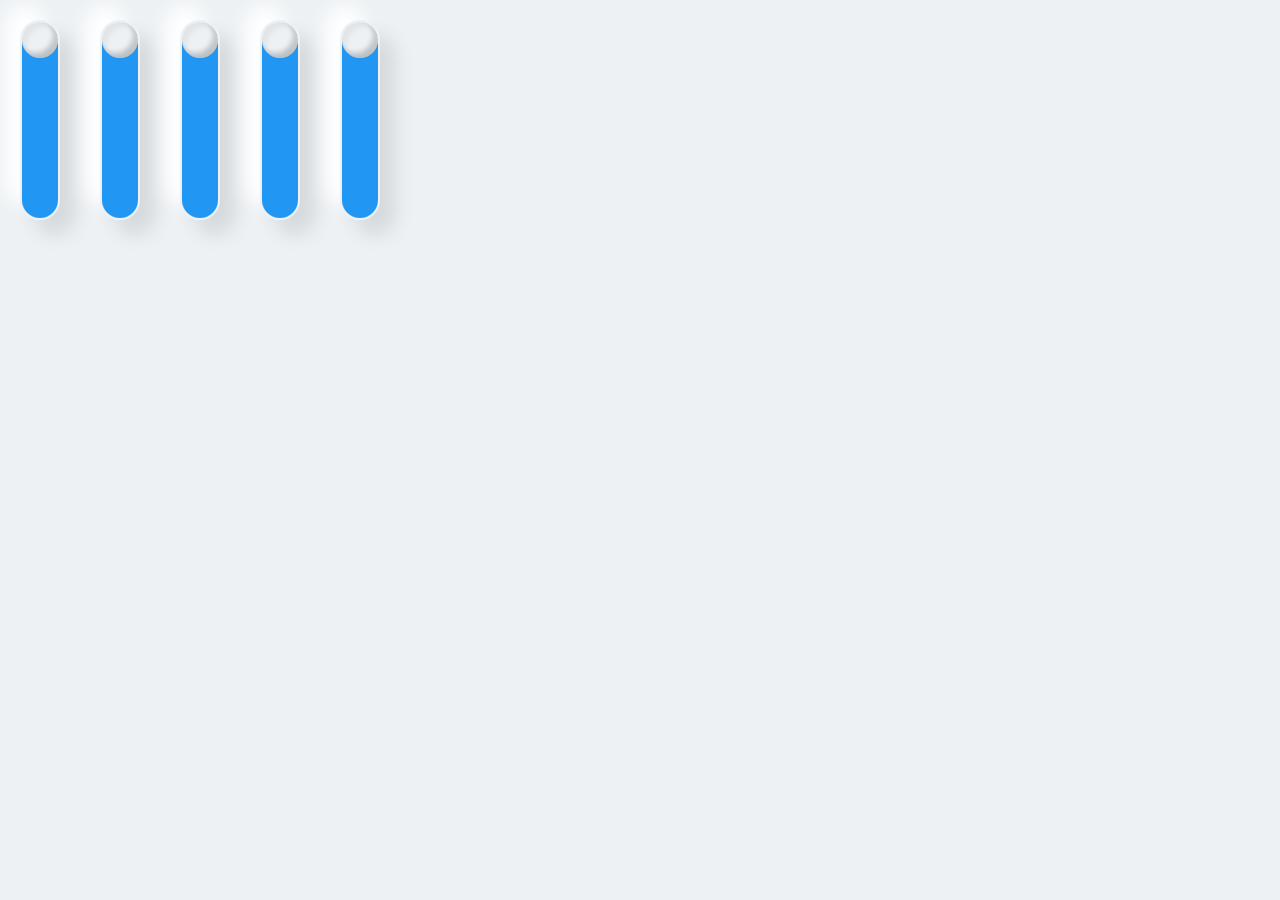
<file: index.html>
<!DOCTYPE html>
<html lang="en">
<head>
    <meta charset="UTF-8">
    <meta name="viewport" content="width=device-width, initial-scale=1.0">
    <title>Document</title>
    <link rel="stylesheet" href="index.css">
</head>
<body>
    <div class="loader">
        <div style="--i:0"></div>
        <div style="--i:1"></div>
        <div style="--i:2"></div>
        <div style="--i:3"></div>
        <div style="--i:4"></div>
    </div>
</body>
</html>
</file>
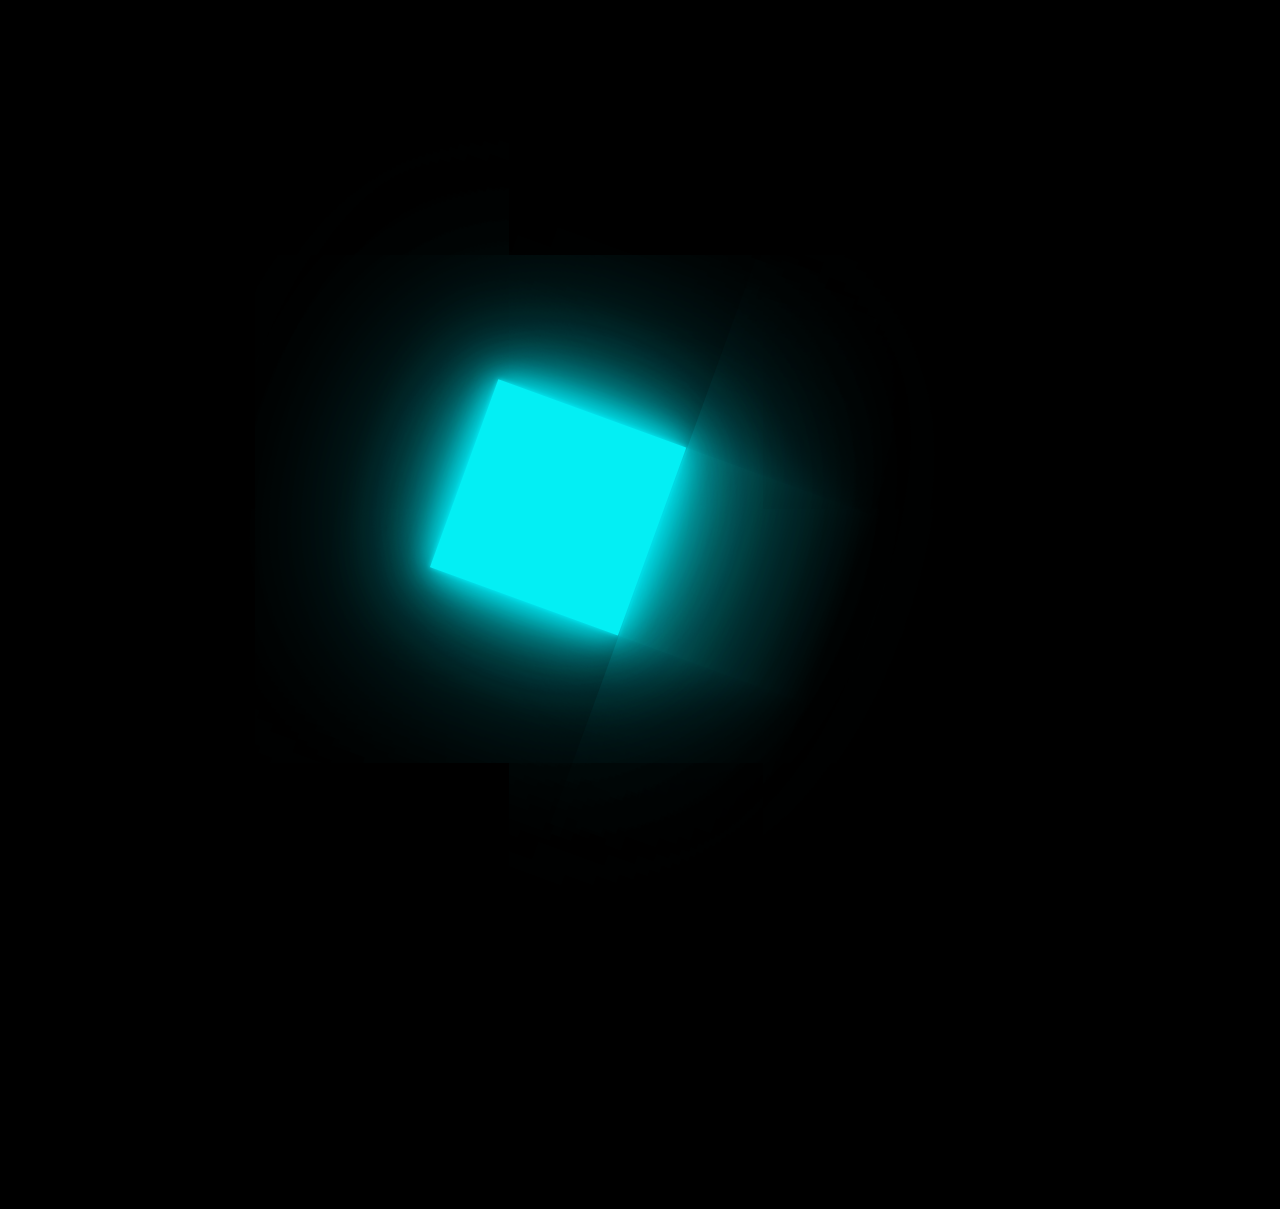
<file: 攀爬效果.html>
<!DOCTYPE html>
<html lang="en">
<head>
    <meta charset="UTF-8">
    <meta name="viewport" content="width=device-width, initial-scale=1.0">
    <title>攀爬效果</title>
    <link rel="stylesheet" href="攀爬效果.css">
</head>
<body>
    <div class="container">
        <div class="box">
            <div class="cube"></div>
        </div>
    </div>
    
</body>
</html>
</file>
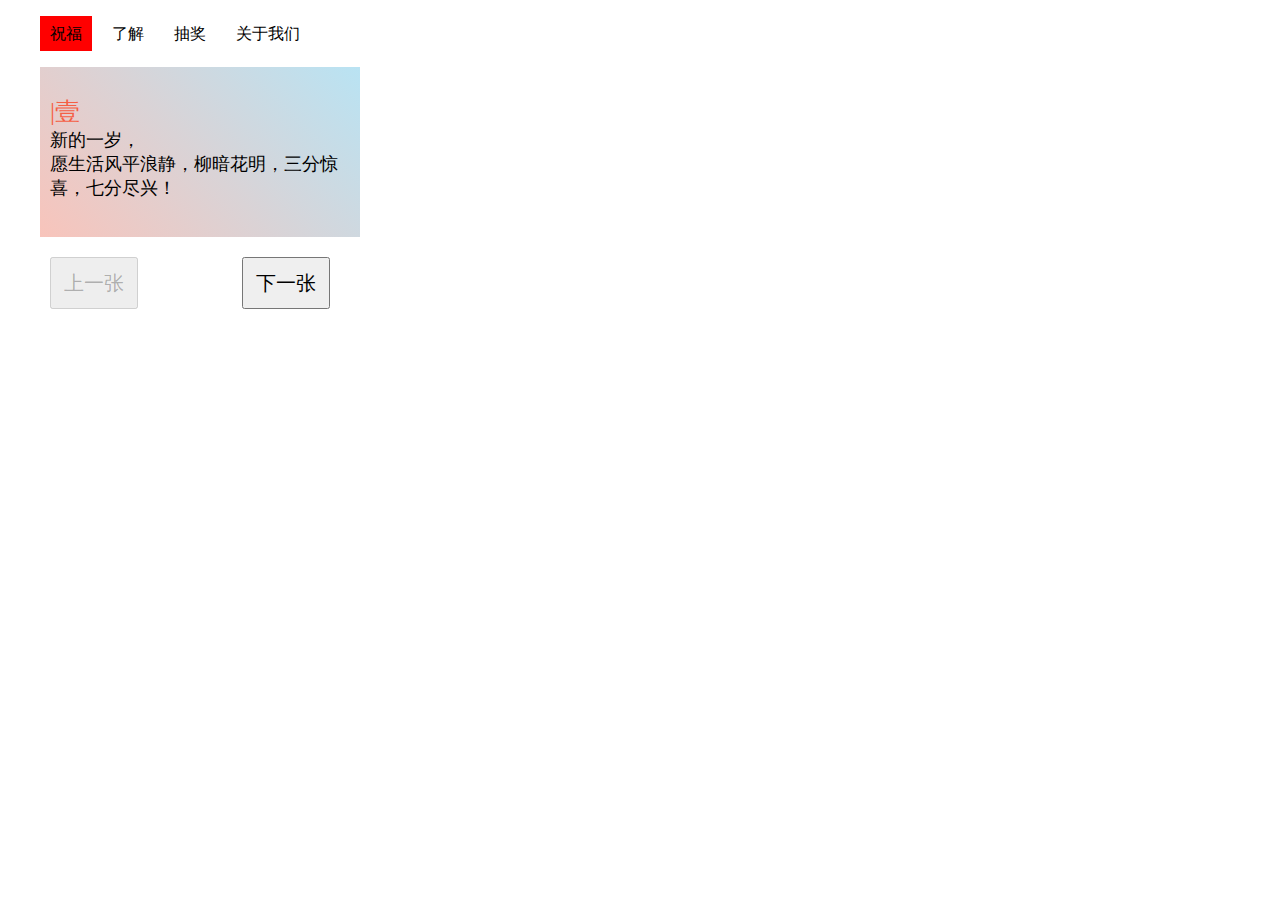
<file: 生日快乐.html>
<!DOCTYPE html>
<html lang="en">
<head>
    <meta charset="UTF-8">
    <meta name="viewport" content="width=device-width, initial-scale=1.0">
    <title>Document</title>
    <style>
        body
        {
            padding: 0;
            margin: 0;
            box-sizing: border-box;
            width: 400px;
            height: 687px;
        }
        ul
        {
            list-style: none;
            display: flex;
            
        }
        li
        {
            padding: 10px;
            height: 15px;
            margin-right: 10px;
            /* background-color: lightblue; */
            line-height: 15px;
            cursor: pointer;
            border: none;
        }
        /* 第一部分：祝福 */
        .active
        {
            background-color: red;

        }
        a
        {
            text-decoration: none;
            color: inherit;
        }
        
        .compel
        {
            padding: 10px;
            width: 300px;
            height: 150px;
            background:linear-gradient(45deg,#f8c4bb,#b9e3f3);
            white-space: pre-line;
            /* margin-left: 10px; */
            margin: 0 auto;
            
        }
        .font
        {
            font-size: 25px;
            color: #f55f45;
        }
        .btn button
        {
           margin: 20px 50px ;
            width: 88px;
            height: 52px;
            font-size: 20px;
           
        }
        button.my
        {
            display: none;
            width: 188px;
            height: 52px;
            font-size: 30px;
            margin:10px 88px;
        }
        .hope
        {
            font-size: 18px;
        }
        /* 过渡我想说的话 */
        .endchange
        {
            font-size: 40px;
            /* 字体颜色颜色渐变 */
            background: linear-gradient(60deg,#e1281bc5,#8c35e3);
            -webkit-background-clip: text;
            background-clip:text ;
            -webkit-text-fill-color: transparent;
            text-align: center;
            line-height: 40px;
        }
        /* 我想说的话 */
        .myadd
        {
            width: 320px;
            height: 600px;
            background: linear-gradient(30deg,#ea9d9d,#64b0ee);
        }
        /* 第二部分 */

        #detail
        {
            width: 300px;
            height: 66px;
            font-size: 16px;
            background: linear-gradient(45deg,#b5d5f7,#f2bcca);
            /* display: none; */
            border: 1px solid pink;
            border-radius: 10px;
            /* white-space: pre; */
            /* 取消边框聚焦的默认样式 */
            outline: none;
            margin: 15px;

        }
        .understand
        {
            display: none;
        }
        /* 第三部分 抽奖 */
        .won span
        {
            margin-left: 45px;
            font-size: 24px;
            background: linear-gradient(60deg,#e1281bc5,#8c35e3);
            -webkit-background-clip: text;
            background-clip:text ;
            -webkit-text-fill-color: transparent;
        }
        .award
        {
            background: linear-gradient(60deg,#f09c9c,#7189ea);
            width: 300px;
            /* opacity: 0; */
            display: none;
            margin:15px 45px;
        }
        .award span
        {
            font-size: 26px;
            white-space: pre;
        }
        .award div
        {
            font-size: 20px;
            white-space: pre-wrap;
            padding: 8px;
        }
        .won .begin
        {

            width: 128px;
            height: 66px;
            font-size: 24px;
          margin:15px 88px;
        }
        .allow, .disallow
        {
            width: 80px;
            height: 50px;
            font-size: 20px;
            display: none;
        }
        .ask
        {
            margin: 20px 45px;
        }
        /* 第四部分：关于我们 */
        .about
        {
            width: 366px;
            height: 255px;
            margin-left: 10px;
            background: linear-gradient(45deg,#8ff1b7,#e01e1e52);
        }
        .about span
        {
            display: block;
            font-size: 26px;
            background: linear-gradient(50deg,#a306dc,#07b2dd);
            -webkit-background-clip: text;
            background-clip:text ;
            -webkit-text-fill-color: transparent;
            margin: 20px 100px 10px 100px;
            padding-top: 20px;
        }
        .day
        {
            width: 300px;
            height: 66px;
            margin-left: 30px;
            font-size: 50px;
            text-align: center;
        }
        .sum
        {
            display: flex;
            justify-content: space-around;
            margin-top: 15px;
        }
        .hour,.minute,.second
        {
            font-size: 30px;
        }
        
    </style>
    
</head>
<body>
    <ul>
        <li class="active" data-id="0"><a href="#wish">祝福</a></li>
        <li data-id="1"><a href="#understand">了解</a></li>
        <li data-id="2"><a href="#win">抽奖</a></li>
        <li data-id="3"><a href="#about">关于我们</a></li>
        
    </ul>
    <div class="wish">
        <!-- <img src="" alt=""> -->
        <div class="compel">
            <span class="font"></span>
            <div class="hope"></div>
        </div>
        <div class="btn">
            <button class="button1">上一张</button>
            <button class="button2">下一张</button>
        </div>
        <button class="my">点点看</button>

    </div>
    

    <!-- 了解部分 -->

    <div class="understand">
        <div class="head" style="margin-left: 55px;">
            让我更加了解你一下吧
        </div>
       <span style="white-space: pre;margin-left: 20px;">第一个问题<br>      你讨厌吃什么（eg.芹菜，葱等等）</span>
       <textarea name="" id="detail" placeholder="输入你讨厌的食物">
       </textarea>
       <br><br><br>
       <span style="white-space: pre; margin-left: 20px;">第二个问题<br>      你想去旅行的城市有哪些</span>
       <textarea name="" id="detail" placeholder="输入你想去旅行的城市">
       </textarea>
       <br><br><br>
       <span style="white-space: pre; margin-left: 20px;">第三个问题<br>      心情不好的时候，希望我怎么做</span>
       <textarea name="" id="detail" placeholder="输入内容">
       </textarea>
       <br><br><br>
       <span style="white-space: pre;  margin-left: 20px;">第四个问题<br>      喜欢什么口味（酸、甜、苦、辣）</span>
       <textarea name="" id="detail" placeholder="输入内容">
       </textarea>
       <br><br><br>
       <span style="white-space: pre; margin-left: 20px;">第五个问题<br>      喜欢什么类型的礼物</span>
       <textarea name="" id="detail" placeholder="输入内容">
       </textarea>
       <br><br><br>
       <span style="white-space: pre; margin-left: 20px;">第六个问题<br>      喜欢什么类型的游戏（益智、桌游等）</span>
       <textarea name="" id="detail" placeholder="内容">
       </textarea>
    </div>
    <!-- 第三部分：抽奖 -->
    <div class="won" style="display: none;">
        <span>生日当然少不了礼物彩头啦</span>
        <button class="begin"></button>
        <div class="award">
            <span></span>
            <div></div>
            
        </div>
        <div class="ask">
            <button class="allow">同意</button>
            <button class="disallow">不同意</button>
        </div>
    </div>
    <!-- 第四部分 -->
     <div class="about" style="display: none;">
        <span>我们已经认识</span>
        <div class="day">试试</div>
        <div class="sum">
            <div class="hour"></div>
            <div class="minute"></div>
            <div class="second"></div>
        </div>
     </div>
    <script>
        // 第一部分：祝福
        const ul = document.querySelector('ul')
        const Allwish = document.querySelector('.wish')
        const understand = document.querySelector('.understand')
        const won = document.querySelector('.won')
        const about = document.querySelector('.about')
        // const a = document.querySelector('a')
        ul.addEventListener('click',function(e)
    {
        e.preventDefault()
        let liElement = e.target;
            if(e.target.tagName === 'A') {
                const hash = new URL(e.target.href).hash;
                console.log(hash);
                liElement = e.target.parentElement;
                if(hash==='#wish')
                {
                    Allwish.style.display='block'
                    understand.style.display='none'
                    won.style.display='none'
                    about.style.display='none'
                }
               else if(hash==='#understand')
                {
                    Allwish.style.display='none'
                    understand.style.display='block'
                    won.style.display='none'
                    about.style.display='none'
                }
                else if(hash==='#win')
                {
                    Allwish.style.display='none'
                    understand.style.display='none'
                    won.style.display='block'
                    about.style.display='none'
                }
                else if(hash==='#about')
                {
                    Allwish.style.display='none'
                    understand.style.display='none'
                    won.style.display='none'
                    about.style.display='block'
                }
            }
            
            if(liElement.tagName === 'LI') 
            {
                // 移除所有li的active类
                document.querySelectorAll('li').forEach(li => {
                    li.classList.remove('active');
                });
                
                // 给当前点击的li添加active类
                liElement.classList.add('active');
                
                
            }
    })
   const wish = [
    {
        id:'|壹',
        picture:"",
        saying:"新的一岁，\n愿生活风平浪静，柳暗花明，三分惊喜，七分尽兴！"
    },
    {
        id:'|贰',
        picture:"",
        saying:"祝你心弦无绊，所求皆愿。\n岁岁年年，充满晴朗，美好如愿。"
    },
    {
        id:'|叁',
        picture:"",
        saying:'愿你一生欢喜，不为世俗所忧。\n福来心至，皆是逍遥'
    },
    {
        id:'|肆',
        picture:"",
        saying:'生日快乐！愿你自由而生，无畏而爱，欢乐期盼，心中热爱。'
    },
    {
        id:'|伍',
        picture:"",
        saying:'所求皆如愿，所行化坦途，\n多喜乐，长安宁。\n心中有太阳，眼里溢霞光。'
    },
    {
        id:'',
        picture:"",
        saying:'场面话结束'
    }
   ]
   
   let i=0;
   const compel = document.querySelector('.compel')
   const font = document.querySelector('.font')
   
   const hope = document.querySelector('.hope')
   const button1 = document.querySelector('.button1')
   const button2 = document.querySelector('.button2')
   const mybtn = document.querySelector('button.my')
  function update()
   {
        font.innerHTML=wish[i].id
        hope.textContent=wish[i].saying
        button1.disabled=(i===0)
        button2.disabled=(i===wish.length-1)
        if(i==wish.length- 1)
        {
            mybtn.style.display='block'
            button1.style.display='none'
            button2.style.display='none'
            hope.classList.add('endchange')
        }
   }
        update()
   //要先有内容输出，否则第一张是有问题的
   button2.addEventListener('click',function()
    {
        i++;
        console.log(1);
        // picture.src=wish[i].picture
       update()
    })
    button1.addEventListener('click',function()
    {
        i--;
        update()
    })
    const mysay = [
    {
        id:'Dear AL:',
        saying:'杨爱利！！！\n生日快乐！\n生日快乐呀！\n生日快乐啊！\n祝你每天都开心快乐，没有烦恼，无忧无虑，\n做一个无欲无求的好蛋！\n人生不求大功德，平安顺遂富贵乐。\n我想要你可以快乐，可以随心所欲。'
    }
   ]
    mybtn.addEventListener('click',function()
    {
        font.innerHTML=mysay[0].id;
        hope.innerHTML=mysay[0].saying
        compel.classList.add('myadd')
        hope.style.fontSize='16px'
        mybtn.style.display='none'
    })
    // 第二部分：了解部分

    // 第三部分：
    const price=[
        {
            id:'"见面吧，就现在"',
            explaim:'嘿嘿嘿，恭喜抽中了见面卡。只要你想见我，我就会去见你。'
        },
        {
            id:'"吃什么"',
            explaim:'基于此卡，我需要请你吃一次饭。'
        },
        {
            id:'"想吃蛋糕"',
            explaim:'凭借这张卡，我需要请你一个蛋糕。\n所以，等你下次想吃蛋糕跟我说'
        },
        {
            id:'"谁请我喝奶茶啊"',
            explaim:'报告！叫张佳彤请！对对对，基于此卡，我得请你喝三次奶茶'
        },
        {
            id:'“原谅你，不存在的”',
            explaim:'好消息：这张卡简直是所有奖品中最重量级的，以后我们吵架闹矛盾，我们可以凭借此卡和好 \n\n\n坏消息：这张卡下辈子才生效，原因是我们不会吵架。就算吵架了，只要在微信拍一拍对方或者点赞对方的微信运动，我们就和好，你同不同意！'
        }
    ]
    const award = document.querySelector('.award div')
    const awardspan = document.querySelector('.award span')
    const awarddiv = document.querySelector('.award div')
    let j=-1;
    document.querySelector('.begin').innerHTML='开始抽奖'
    document.querySelector('.begin').addEventListener('click',function()
    {
        j++
        document.querySelector('.award').style.display='block'
        awardspan.innerHTML=`哇！抽到了<br>     ${price[j].id}`
        awarddiv.innerHTML=price[j].explaim
        document.querySelector('.begin').innerHTML='继续抽奖'
        if(j===price.length-1)
        {
            document.querySelector('.begin').style.display='none'
            document.querySelector('.allow').style.display='inline-block'
            document.querySelector('.disallow').style.display='inline-block'
        }

       
    })
   
    document.querySelector('.allow').addEventListener('click',function()
    {
        alert('就知道你会同意')
    })
    document.querySelector('.disallow').addEventListener('click',function()
    {
        alert('再给你一次机会')
    })    
    // 第四部分：关于我们
    function varity()
    {
        let now = +new Date()
    let late = +new Date('2018-10-07')
    let t = (now-late)/1000
    let d = parseInt(t/60/60/24)
    let h = parseInt(t/60/60%24)
    let m= parseInt(t/60%60)
    let s= parseInt(t%60)
    function addzero(s)
    {
        s=s<10?'0'+s:s;
        return s
    }
    d=addzero(d)
    h=addzero(h)
    m= addzero(m)
    s=addzero(s)
    const day = document.querySelector('.day')
    const hour = document.querySelector('.hour')
    const minute = document.querySelector('.minute')
    const second = document.querySelector('.second')
    day.innerHTML=`${d}天`
    hour.innerHTML=`${h}时`
    minute.innerHTML=`${m}分`
    second.innerHTML=`${s}秒`
    }
    varity()
    setInterval(function()
    {
        varity()
    },1000)
    </script>

</body>
</html>
</file>
<file: index.css>
*
{
    padding: 0px;
    margin: 0;
    box-sizing: border-box;
}
body
{
    background-color: #edf1f4;
}
.loader
{
    display: flex;
}
.loader div
{
    /* 为下面的before准备 */
    position: relative;
    width: 40px;
    height: 200px;
    border: 2px solid #edf1f4;
    border-radius: 40px;
    margin: 20px;
    overflow: hidden;
    box-shadow: 15px 15px 20px rgba(0, 0, 0, 0.1),
                -15px -15px 20px #fff,
                inset -5px -5px 5px rgba(255,255,255,0.5),
                inset 5px 5px 5px rgba(0,0,0,0.05);
}
.loader div::before
{
    content: '';
    position: absolute;
    top: 0;
    left: 0;
    width: 100%;
    height: 100%;
    border-radius: 40px;
}
.loader div::after
{
    content: '';
    position: absolute;
    left: 0;
    top: 0;
    width: 36px;
    height: 36px;
    border-radius: 100%;
    box-shadow: inset -5px -5px 5px rgba(0,0,0,0.2),
    0 420px 0 400px #2196f3;
    animation: animate 2.5s ease-in-out infinite;
    /* transform: translateY(160px); */
    animation-delay:calc(-0.5s*var(--i)) ;
}
@keyframes animate
{
    0%
    {
        transform: translateY(160px);
        filter: hue-rotate(180deg);
    }
    50%
    {
        transform: translateY(0px);
    }
    100%
    {
        transform: translateY(160px);
    }
}
</file>
<file: 攀爬效果.css>
*
{
    padding: 0;
    margin: 0;
    box-sizing: border-box;
}
body
{
    display: flex;
    justify-content: center;
    align-items: center;
    min-height: 100vh;
    background-color: #000;
    overflow: hidden;
    width: 100%;
}
.container
{
    position: relative;
    width: 100%;
    transform: rotate(-35deg);
}
.box
{
    position: relative;
    display: flex;
    justify-content: center;
    align-items: center;
    width: calc(100%+400px);
    left: -100px;
    -webkit-box-reflect: below 1px linear-gradient(transparent,#0004);
    animation: animateface 1.5s ease-in-out infinite; 
    /* background-color: #e56d6d; */
    transform: rotate(-35deg);
}    
@keyframes animateface
{
    0%
    {
        transform: translateX(0px);
    }
    100%
    {
        transform: translateX(-200px);
    }
}
.box .cube
{
    position: relative;
    width: 200px;
    height: 200px;
    background-color: #03eff4;
    box-shadow: 0 0 5px rgba(3, 233, 244, 1),
                0 0 25px rgba(3, 233, 244, 1),
                0 0 50px rgba(3, 233, 244, 1),
                0 0 100px rgba(3, 233, 244, 1),
                0 0 200px rgba(3, 233, 244, 0.5),
                0 0 300px rgba(3, 233, 244, 0.5);
    animation: animate 1.5s ease-in-out infinite;
    transform-origin: bottom right;
}
@keyframes animate
{
    0%
    {
        transform: rotate(0deg);
    }
    60%
    {
        transform: rotate(90deg);
    }
    65%
    {
        transform: rotate(85deg);
    }
    70%
    {
        transform: rotate(90deg);
    }
    75%
    {
        transform: rotate(87deg);
    }
    80%,100%
    {
        transform: rotate(90deg);
    }
}
</file>
